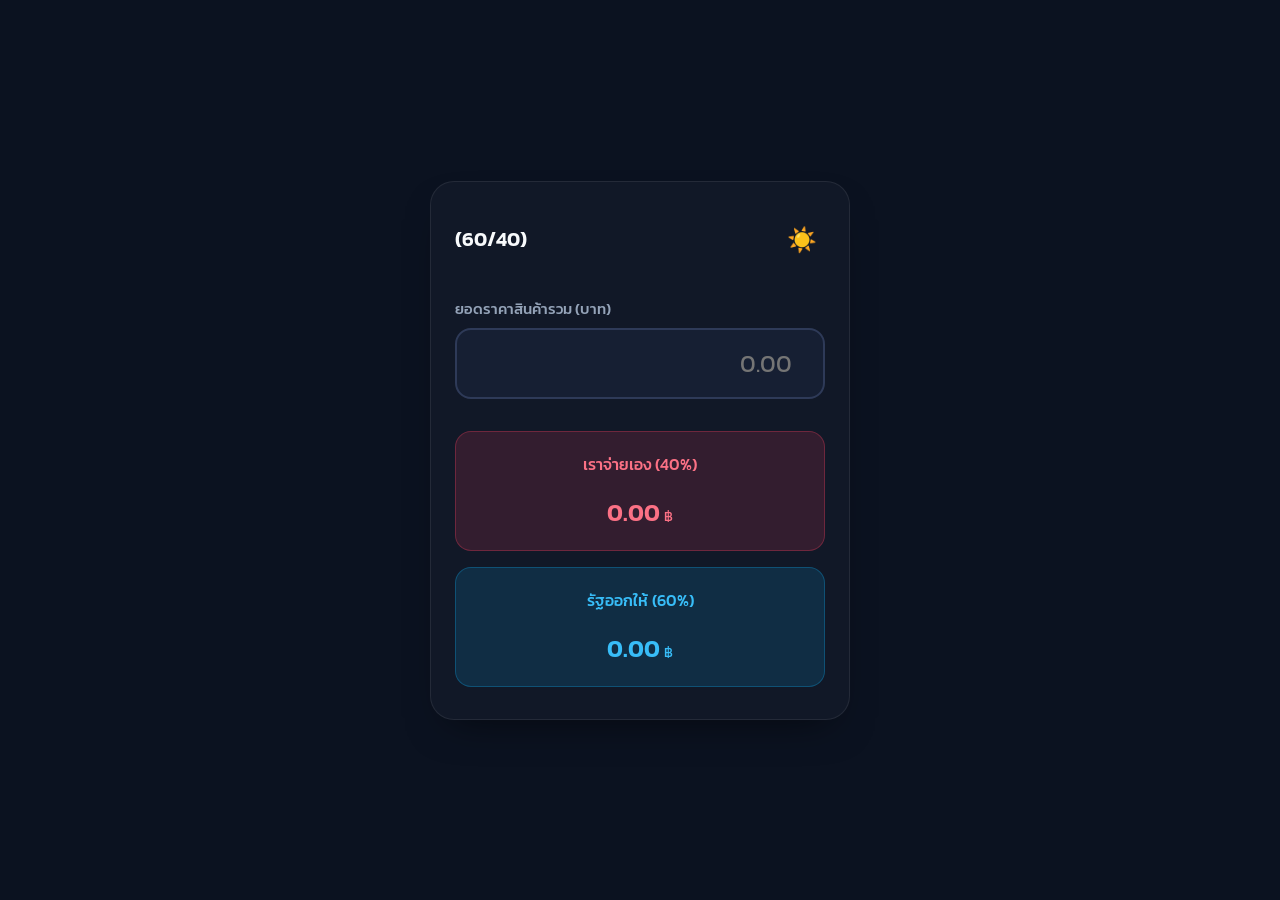
<file: index.html>
<!DOCTYPE html>
<html lang="th">
<head>
    <meta charset="UTF-8">
    <meta name="viewport" content="width=device-width, initial-scale=1.0, maximum-scale=1.0, user-scalable=no">
    <title>คำนวณไทยช่วยไทย 60/40</title>
    <link href="https://fonts.googleapis.com/css2?family=Kanit:wght@300;400;500;600&display=swap" rel="stylesheet">
    <link rel="stylesheet" href="style.css">
</head>
<body>
    <div class="app-container ">
        <div class="header">
            <h1>(60/40)</h1>
            <button class="theme-toggle" id="themeToggle" aria-label="เปลี่ยนธีม">🌙</button>
        </div>
        <div class="input-group">
            <label for="totalAmount">ยอดราคาสินค้ารวม (บาท)</label>
            <input type="number" id="totalAmount" placeholder="0.00" inputmode="decimal">
        </div>
        <div class="result-container">
            <div class="result-box user">
                <div class="result-label">เราจ่ายเอง (40%)</div>
                <div class="result-value"><span id="userPay">0.00</span><span class="unit">฿</span></div>
            </div>
            <div class="result-box gov">
                <div class="result-label">รัฐออกให้ (60%)</div>
                <div class="result-value"><span id="govPay">0.00</span><span class="unit">฿</span></div>
            </div>
        </div>
    </div>
    <script src="script.js"></script>
</body>
</html>
</file>
<file: style.css>
:root {
    --bg-color: #f0f4f8;
    --card-bg: #ffffff;
    --text-main: #334155;
    --text-sub: #64748b;
    --input-bg: #f8fafc;
    --input-border: #cbd5e1;
    --accent-user: #fb7185;
    --accent-gov: #38bdf8;
    --shadow: 0 10px 25px -5px rgba(0, 0, 0, 0.05);
    --radius: 24px;
}

[data-theme="dark"] {
    --bg-color: #0b1220;
    --card-bg: #111827;
    --text-main: #f8fafc;
    --text-sub: #94a3b8;
    --input-bg: #161f33;
    --input-border: #2e3a58;
    --accent-user: #fb7185;
    --accent-gov: #38bdf8;
    --shadow: 0 18px 40px -20px rgba(0, 0, 0, 0.6);
}

body {
    background-color: var(--bg-color);
    color: var(--text-main);
    display: flex;
    justify-content: center;
    align-items: center;
    min-height: 100vh;
    padding: 1rem;
}

.app-container {
    background-color: var(--card-bg);
    width: 100%;
    max-width: 420px;
    padding: 2rem 1.5rem;
    border-radius: var(--radius);
    box-shadow: var(--shadow);
    position: relative;
    border: 1px solid rgba(255, 255, 255, 0.08);
}

.header {
    display: flex;
    justify-content: space-between;
    align-items: center;
    margin-bottom: 2rem;
}

.header h1 {
    font-size: 1.35rem;
    font-weight: 700;
}

.theme-toggle {
    background: transparent;
    border: 1px solid rgba(255, 255, 255, 0.12);
    font-size: 1.2rem;
    cursor: pointer;
    color: var(--text-main);
    padding: 0.85rem;
    border-radius: 14px;
    transition: background-color 0.2s ease, transform 0.2s ease, border-color 0.2s ease;
}

.theme-toggle:hover {
    transform: translateY(-1px);
    background: rgba(255, 255, 255, 0.08);
}

.input-group {
    margin-bottom: 1.75rem;
}

.input-group label {
    display: block;
    font-size: 0.95rem;
    font-weight: 500;
    color: var(--text-sub);
    margin-bottom: 0.5rem;
}

.input-group input {
    width: 100%;
    padding: 1rem 0.9rem;
    font-size: 1.4rem;
    text-align: right;
    border: 1px solid var(--input-border);
    border-radius: 16px;
    background-color: var(--input-bg);
    color: var(--text-main);
    outline: none;
    transition: border-color 0.2s ease, box-shadow 0.2s ease;
}

.input-group input:focus {
    border-color: var(--accent-gov);
    box-shadow: 0 0 0 3px rgba(14, 165, 233, 0.12);
}

.result-container {
    display: grid;
    grid-template-columns: 1fr 1fr;
    gap: 1rem;
}

.result-box {
    padding: 1.25rem;
    border-radius: 18px;
    display: flex;
    flex-direction: column;
    justify-content: space-between;
    min-height: 120px;
    background-color: rgba(255, 255, 255, 0.03);
    border: 1px solid rgba(255, 255, 255, 0.08);
}

.result-box.user {
    background-color: rgba(251, 113, 133, 0.08);
}

.result-box.gov {
    background-color: rgba(56, 189, 248, 0.08);
}

.result-label {
    font-size: 0.95rem;
    font-weight: 600;
    margin-bottom: 0.5rem;
}

.result-value {
    font-size: 1.6rem;
    font-weight: 700;
}

.result-box.user .result-label,
.result-box.user .result-value {
    color: var(--accent-user);
}

.result-box.gov .result-label,
.result-box.gov .result-value {
    color: var(--accent-gov);
}

.unit {
    font-size: 0.9rem;
    font-weight: 500;
    margin-left: 0.3rem;
}

@media (max-width: 520px) {
    .app-container {
        padding: 1.75rem 1.25rem;
    }
    .result-container {
        grid-template-columns: 1fr;
    }
}

@media (max-width: 360px) {
    .app-container {
        padding: 1.5rem 1rem;
    }
    .result-value {
        font-size: 1.35rem;
    }
    .header h1 {
        font-size: 1.15rem;
    }
}

* {
    box-sizing: border-box;
    margin: 0;
    padding: 0;
    font-family: 'Kanit', sans-serif;
    transition: background-color 0.3s ease, color 0.3s ease;
}

body {
    background-color: var(--bg-color);
    color: var(--text-main);
    display: flex;
    justify-content: center;
    align-items: center;
    min-height: 100vh;
    padding: 1rem;
}

.app-container {
    background-color: var(--card-bg);
    width: 100%;
    max-width: 420px;
    padding: 2rem 1.5rem;
    border-radius: var(--radius);
    box-shadow: var(--shadow);
    position: relative;
}

.header {
    display: flex;
    justify-content: space-between;
    align-items: center;
    margin-bottom: 2rem;
}

.header h1 {
    font-size: 1.25rem;
    font-weight: 600;
}

.theme-toggle {
    background: none;
    border: none;
    font-size: 1.5rem;
    cursor: pointer;
    color: var(--text-main);
    padding: 0.5rem;
    border-radius: 50%;
}

.input-group {
    margin-bottom: 2rem;
}

.input-group label {
    display: block;
    font-size: 0.95rem;
    font-weight: 500;
    color: var(--text-sub);
    margin-bottom: 0.5rem;
}

.input-group input {
    width: 100%;
    padding: 1rem;
    font-size: 1.5rem;
    text-align: right;
    border: 2px solid var(--input-border);
    border-radius: 16px;
    background-color: var(--input-bg);
    color: var(--text-main);
    outline: none;
    transition: border-color 0.3s ease;
}

.input-group input:focus {
    border-color: var(--accent-gov);
}

.result-container {
    display: flex;
    flex-direction: column;
    gap: 1rem;
}

.result-box {
    padding: 1.25rem;
    border-radius: 16px;
    display: flex;
    justify-content: space-between;
    align-items: center;
}

.result-box.user {
    background-color: rgba(251, 113, 133, 0.1);
    border: 1px solid rgba(251, 113, 133, 0.2);
}

[data-theme="dark"] .result-box.user {
    background-color: rgba(244, 63, 94, 0.15);
    border-color: rgba(244, 63, 94, 0.3);
}

.result-box.gov {
    background-color: rgba(56, 189, 248, 0.1);
    border: 1px solid rgba(56, 189, 248, 0.2);
}

[data-theme="dark"] .result-box.gov {
    background-color: rgba(14, 165, 233, 0.15);
    border-color: rgba(14, 165, 233, 0.3);
}

.result-label {
    font-size: 1rem;
    font-weight: 500;
}

.result-box.user .result-label { color: var(--accent-user); }
.result-box.gov .result-label { color: var(--accent-gov); }

.result-value {
    font-size: 1.5rem;
    font-weight: 600;
}

.result-box.user .result-value { color: var(--accent-user); }
.result-box.gov .result-value { color: var(--accent-gov); }

.unit {
    font-size: 0.9rem;
    font-weight: 400;
    margin-left: 0.25rem;
}

@media (max-width: 360px) {
    .app-container {
        padding: 1.5rem 1rem;
    }
    .result-value {
        font-size: 1.25rem;
    }
    .header h1 {
        font-size: 1.1rem;
    }
}
</file>
